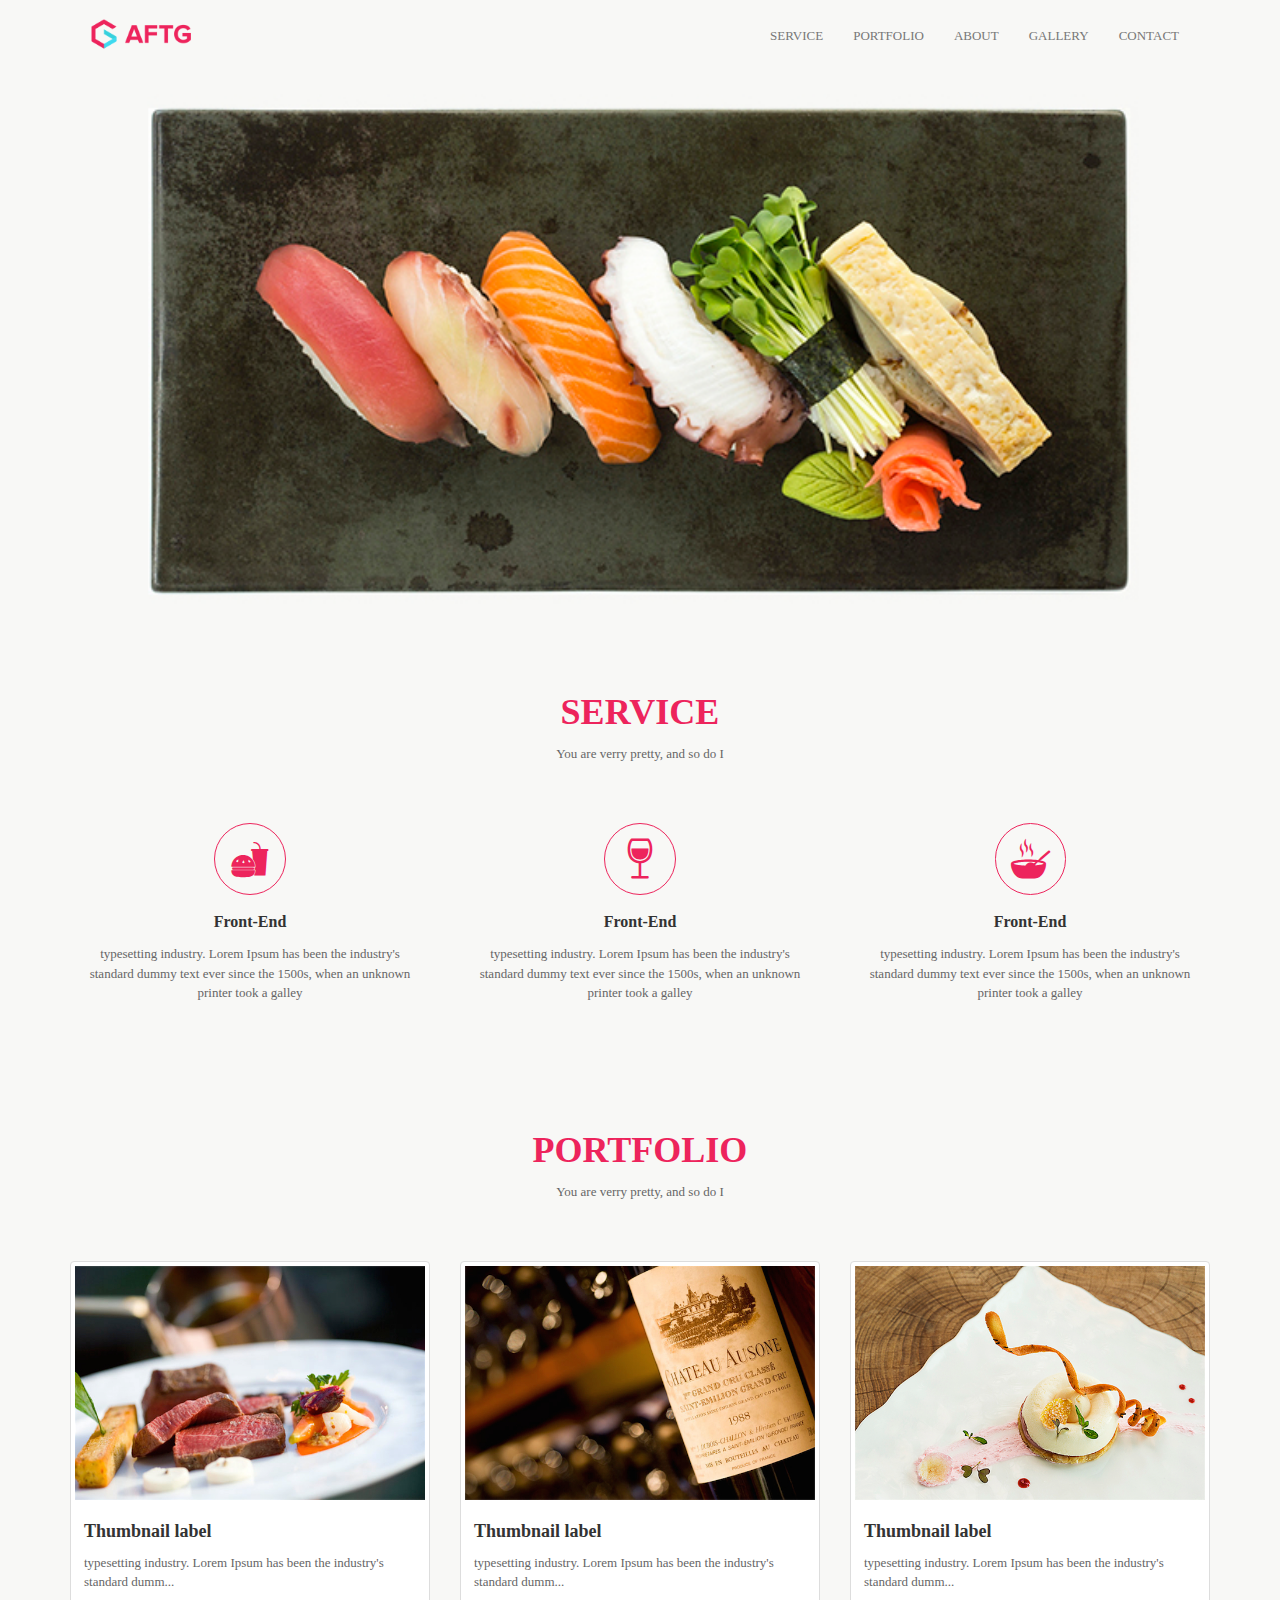
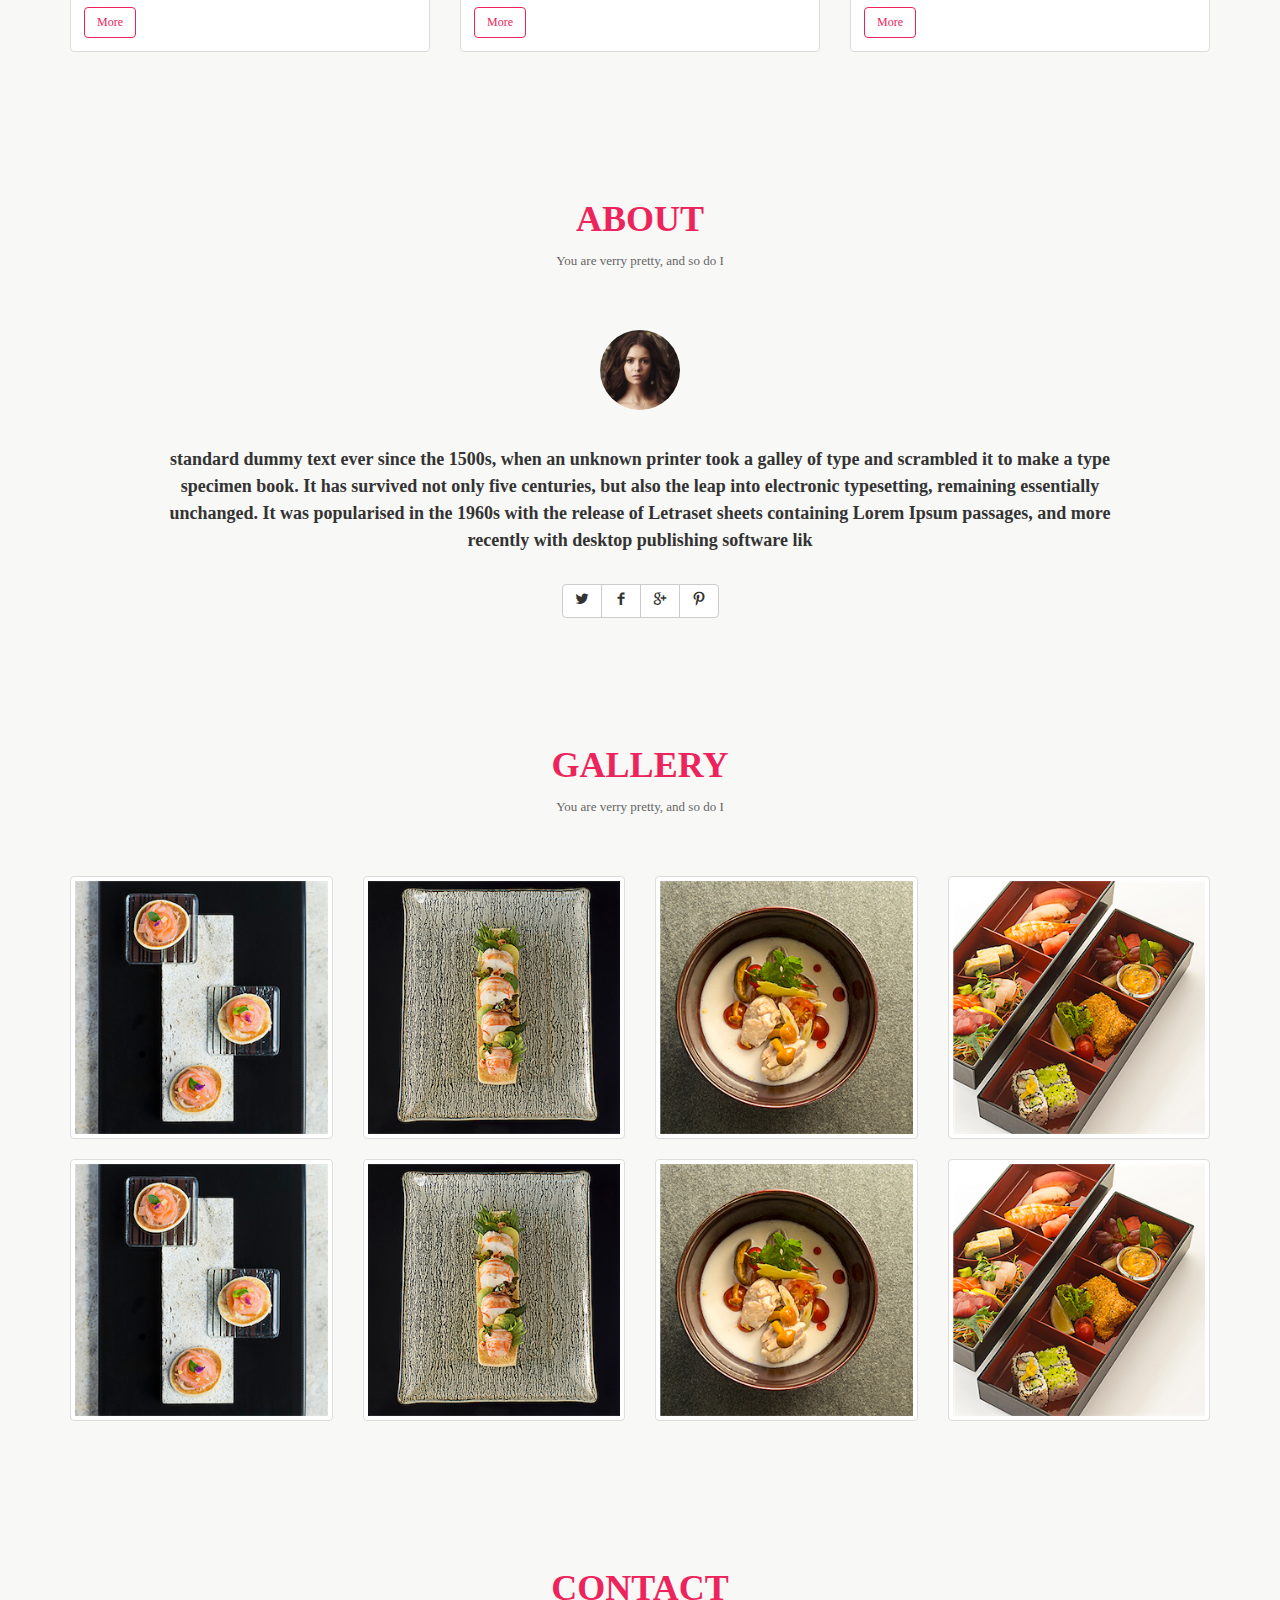
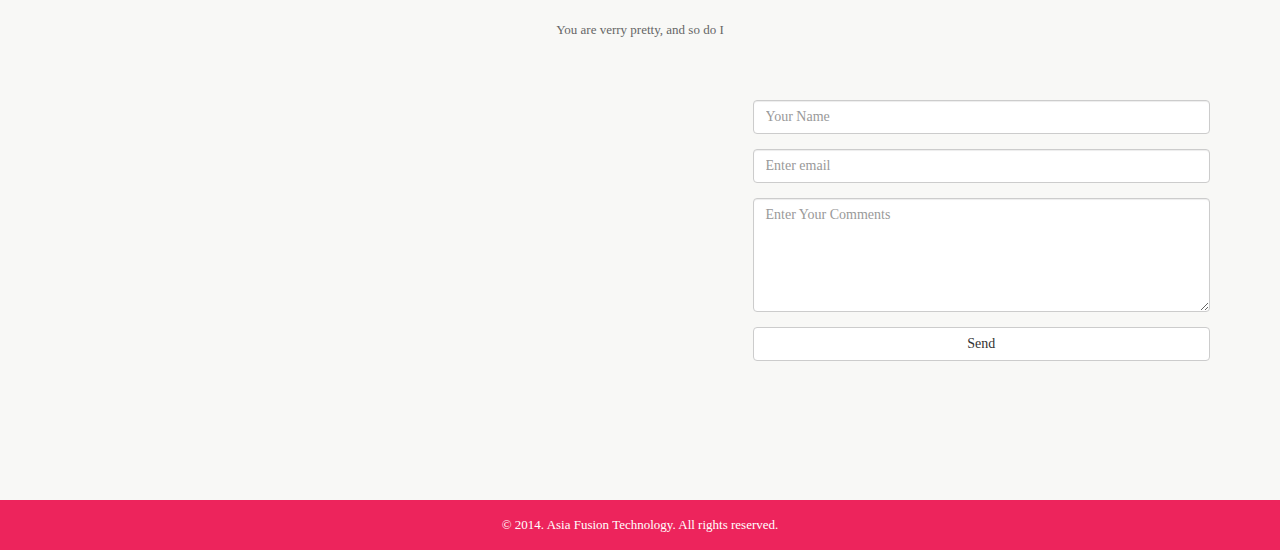
<file: index.html>
<!DOCTYPE html>
<html lang="en">
<head>
	<meta charset="UTF-8">
	<meta name="viewport" content="width=device-width, initial-scale=1">
	<title>AFTG</title>
	<link rel="stylesheet" href="https://www.google.com/fonts#ChoosePlace:select/Collection:Roboto:700,400,500,300,100">
	<link rel="stylesheet" href="http://maxcdn.bootstrapcdn.com/bootstrap/3.2.0/css/bootstrap.min.css">
	<link rel="stylesheet" href="css/layout.css">
	<script src="http://ajax.googleapis.com/ajax/libs/jquery/1.11.1/jquery.min.js"></script>
	<script src="http://maxcdn.bootstrapcdn.com/bootstrap/3.2.0/js/bootstrap.min.js"></script>
</head>
<body>
	
	
	<div class="container">
		<nav class="navbar navbar-default" role="navigation">
		 	<div class="container-fluid">
			    <div class="navbar-header">
			      <button type="button" class="navbar-toggle collapsed" data-toggle="collapse" data-target="#bs-example-navbar-collapse-1">
			        <span class="sr-only">Toggle navigation</span>
			        <span class="icon-bar"></span>
			        <span class="icon-bar"></span>
			        <span class="icon-bar"></span>
			      </button>
			      <a class="navbar-brand" href="#"><img src="images/logo.png" alt="logo" class="logo"></a>
			    </div>

			    <div class="collapse navbar-collapse" id="bs-example-navbar-collapse-1">
				    <ul class="nav navbar-nav navbar-right">
				        <li><a href="#">SERVICE</a></li>
				        <li><a href="#">PORTFOLIO</a></li>
				        <li><a href="#">ABOUT</a></li>
				        <li><a href="#">GALLERY</a></li>
				        <li><a href="#">CONTACT</a></li>
				    </ul>
			    </div><!-- /.navbar-collapse -->
		  	</div><!-- /.container-fluid -->
		</nav>
		<div class="banner">
			<img src="images/banner.jpg" alt="banner">
		</div><!-- banner -->

		<div class="row section-service">
			<div class="title">
				<h2>service</h2>
				<p>You are verry pretty, and so do I </p>
			</div>
			<div class="col-sm-4 service-item">
				<span class="iconmoon icon-burger"></span>
				<h5>Front-End</h5>
				<p>typesetting industry. Lorem Ipsum has been the industry's standard dummy text ever since the 1500s, when an unknown printer took a galley</p>
			</div>
			<div class="col-sm-4 service-item">
				<span class="iconmoon icon-glass"></span>
				<h5>Front-End</h5>
				<p>typesetting industry. Lorem Ipsum has been the industry's standard dummy text ever since the 1500s, when an unknown printer took a galley</p>
			</div>
			<div class="col-sm-4 service-item">
				<span class="iconmoon icon-hot"></span>
				<h5>Front-End</h5>
				<p>typesetting industry. Lorem Ipsum has been the industry's standard dummy text ever since the 1500s, when an unknown printer took a galley</p>
			</div>
		</div><!-- section-service -->
		
		<div class="row section-portfolio">
			<div class="title">
				<h2>portfolio</h2>
				<p>You are verry pretty, and so do I </p>
			</div>
			<div class="col-sm-6 col-md-4">
			    <div class="thumbnail">
			      	<img src="images/portfolio_1.jpg" alt="...">
			      	<div class="caption">
				        <h4>Thumbnail label</h4>
				        <p>typesetting industry. Lorem Ipsum has been the industry's standard dumm...</p>
				        <button type="button" class="btn btn-pink">More</button>
			    	</div>

			    </div>
		  	</div>
		  	<div class="col-sm-6 col-md-4">
			    <div class="thumbnail">
			      	<img src="images/portfolio_2.jpg" alt="...">
			      	<div class="caption">
				        <h4>Thumbnail label</h4>
				        <p>typesetting industry. Lorem Ipsum has been the industry's standard dumm...</p>
				        <button type="button" class="btn btn-pink">More</button>
			    	</div>
			    </div>
		  	</div>
		  	<div class="col-sm-6 col-md-4">
			    <div class="thumbnail">
			      	<img src="images/portfolio_3.jpg" alt="...">
			      	<div class="caption">
				        <h4>Thumbnail label</h4>
				        <p>typesetting industry. Lorem Ipsum has been the industry's standard dumm...</p>
				        <button type="button" class="btn btn-pink">More</button>
			    	</div>
			    </div>
		  	</div>
		  

		</div><!-- section-portfolio -->
		
		<div class="row section-about">
			<div class="title">
				<h2>about</h2>
				<p>You are verry pretty, and so do I </p>
			</div>
			

			<div class="col-md-10 col-md-offset-1 text-center">
				<img src="images/about.jpg" class="img-circle" alt="gallery">
				<h4>standard dummy text ever since the 1500s, when an unknown printer took a galley of type and scrambled it to make a type specimen book. It has survived not only five centuries, but also the leap into electronic typesetting, remaining essentially unchanged. It was popularised in the 1960s with the release of Letraset sheets containing Lorem Ipsum passages, and more recently with desktop publishing software lik</h4>
				<div class="btn-group">
			        <button type="button" class="btn btn-default">
			        	<span class="iconmoon icon-twitter"></span>
			        </button>
			        <button type="button" class="btn btn-default">
			        	<span class="iconmoon icon-facebook"></span>
			        </button>
			        <button type="button" class="btn btn-default">
			        	<span class="iconmoon icon-googleplus"></span>
			        </button>
			        <button type="button" class="btn btn-default">
			        	<span class="iconmoon icon-pinterest"></span>
			        </button>
			    </div>
			</div>


		</div><!-- section-about -->

		<div class="row section-gallery">
			<div class="title">
				<h2>gallery</h2>
				<p>You are verry pretty, and so do I </p>
			</div>
			<div class="col-xs-6 col-sm-4 col-md-3">
			    <a href="#" class="thumbnail">
			      <img src="images/gallery1.jpg" alt="gallery">
			    </a>
			</div>
			<div class="col-xs-6 col-sm-4 col-md-3">
			    <a href="#" class="thumbnail">
			      <img src="images/gallery2.jpg"  alt="gallery">
			    </a>
			</div>
			<div class="col-xs-6 col-sm-4 col-md-3">
			    <a href="#" class="thumbnail">
			      <img src="images/gallery3.jpg" alt="gallery">
			    </a>
			</div>
			<div class="col-xs-6 col-sm-4 col-md-3">
			    <a href="#" class="thumbnail">
			      <img src="images/gallery4.jpg" alt="gallery">
			    </a>
			</div>
			<div class="col-xs-6 col-sm-4 col-md-3">
			    <a href="#" class="thumbnail">
			      <img src="images/gallery1.jpg" alt="gallery">
			    </a>
			</div>
			<div class="col-xs-6 col-sm-4 col-md-3">
			    <a href="#" class="thumbnail">
			      <img src="images/gallery2.jpg"  alt="gallery">
			    </a>
			</div>
			<div class="col-xs-6 col-sm-4 col-md-3">
			    <a href="#" class="thumbnail">
			      <img src="images/gallery3.jpg" alt="gallery">
			    </a>
			</div>
			<div class="col-xs-6 col-sm-4 col-md-3">
			    <a href="#" class="thumbnail">
			      <img src="images/gallery4.jpg" alt="gallery">
			    </a>
			</div>

		</div><!-- section-gallery -->
		
		<div class="row section-contact">
			<div class="title">
				<h2>contact</h2>
				<p>You are verry pretty, and so do I </p>
			</div>
			<div class="map col-md-7">
				<iframe src="https://www.google.com/maps/embed?pb=!1m18!1m12!1m3!1d7227.3165313337395!2d121.56700630859756!3d25.0795692431635!2m3!1f0!2f0!3f0!3m2!1i1024!2i768!4f13.1!3m3!1m2!1s0x3442ac6e15fd5abb%3A0x35205ad8192c3772!2zMTE05Y-w5YyX5biC5YWn5rmW5Y2A55Ge5YWJ6LevNTUw6Jmf!5e0!3m2!1szh-TW!2stw!4v1410509512854" width="100%" height="260px" frameborder="0" style="border:0"></iframe>
			</div>
			<form role="form" class="col-md-5">
			  	<div class="form-group">
			    	<label for="name" hidden>Name</label>
			    	<input type="text" class="form-control" id="name" placeholder="Your Name">
			 	</div>			
			  	<div class="form-group">
			    	<label for="email" hidden>Email address</label>
			    	<input type="email" class="form-control" id="email" placeholder="Enter email">
			  	</div>
			  	<div class="form-group">
			    	<label for="comment" hidden>Email address</label>
			    	<textarea class="form-control" rows="5" name="comment" id="comment" placeholder="Enter Your Comments"></textarea>
			  	</div>
		  		<button type="submit" class="btn btn-default btn-block">Send</button>
			</form>

		</div><!-- section-contact -->

	</div><!-- container -->
	<div class="footer text-center">
		<p>© 2014. Asia Fusion Technology. All rights reserved.</p>
	</div>
</body>
</html>
</file>
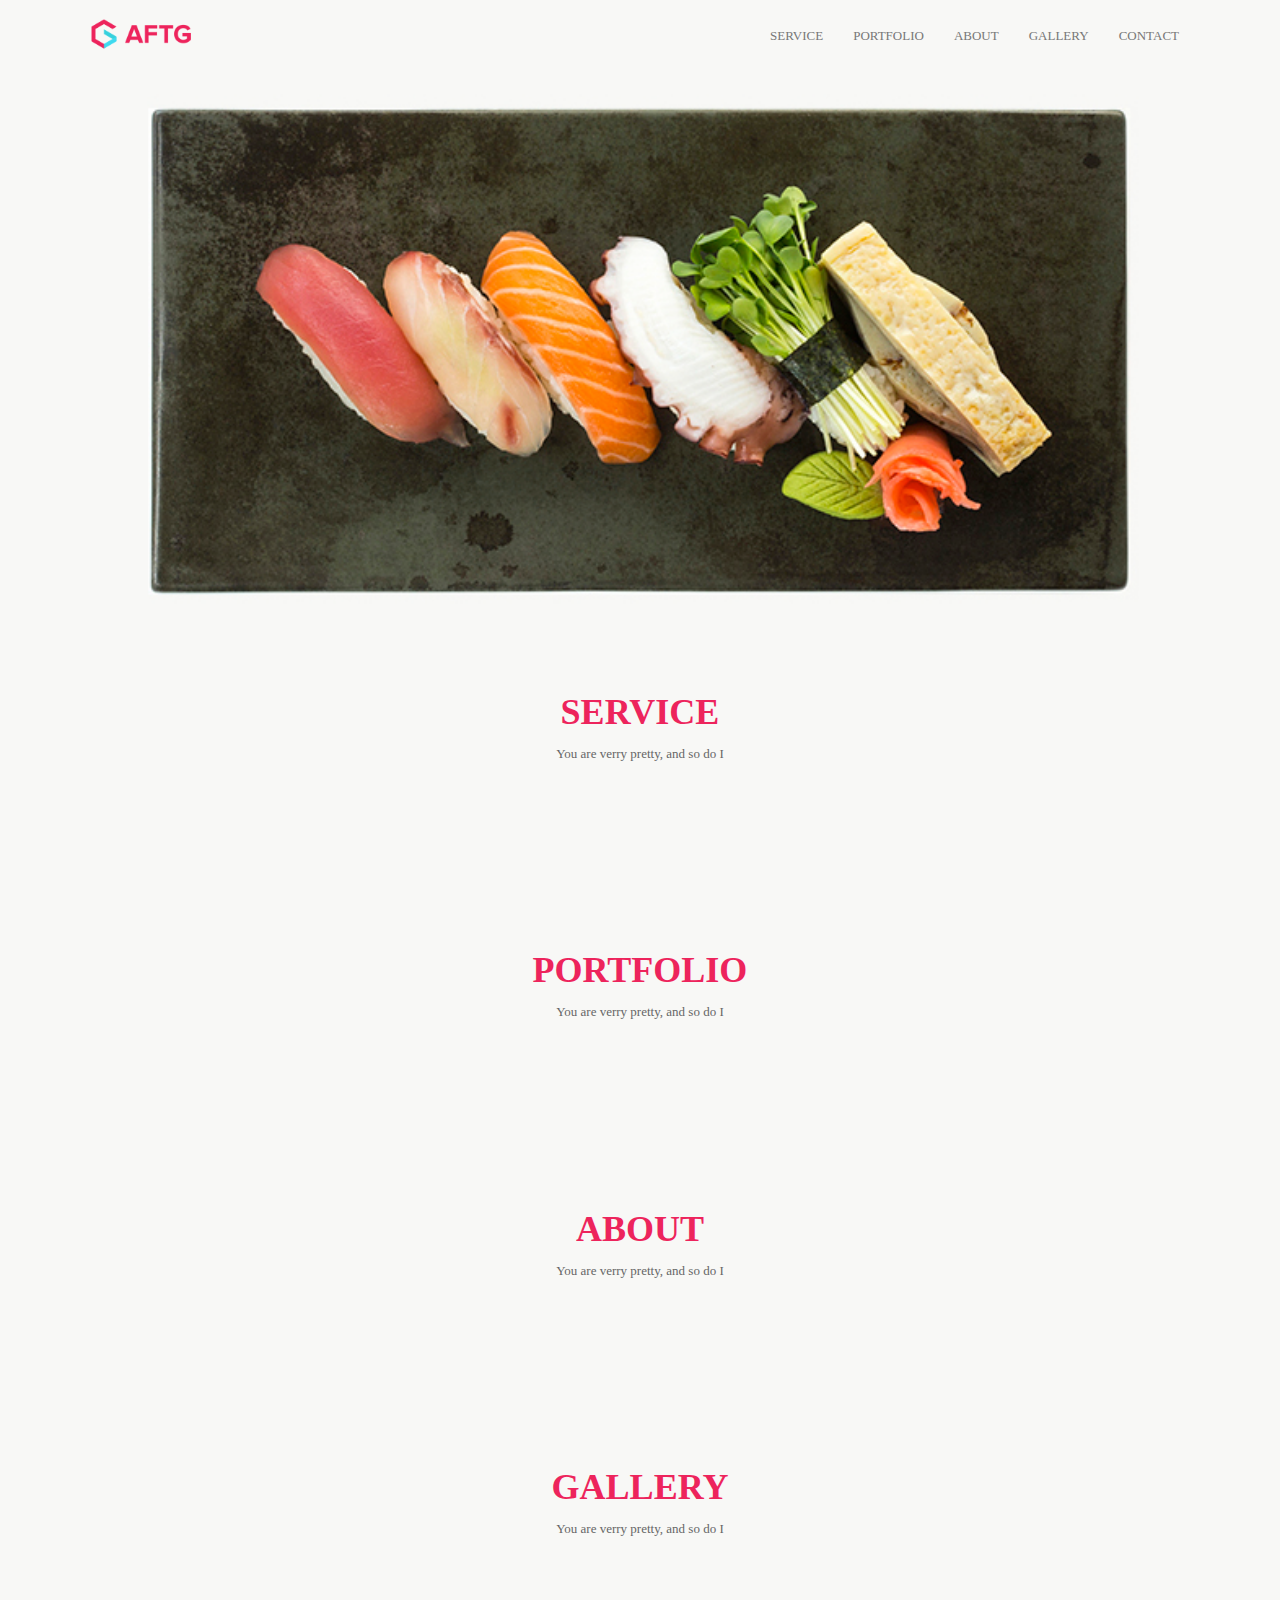
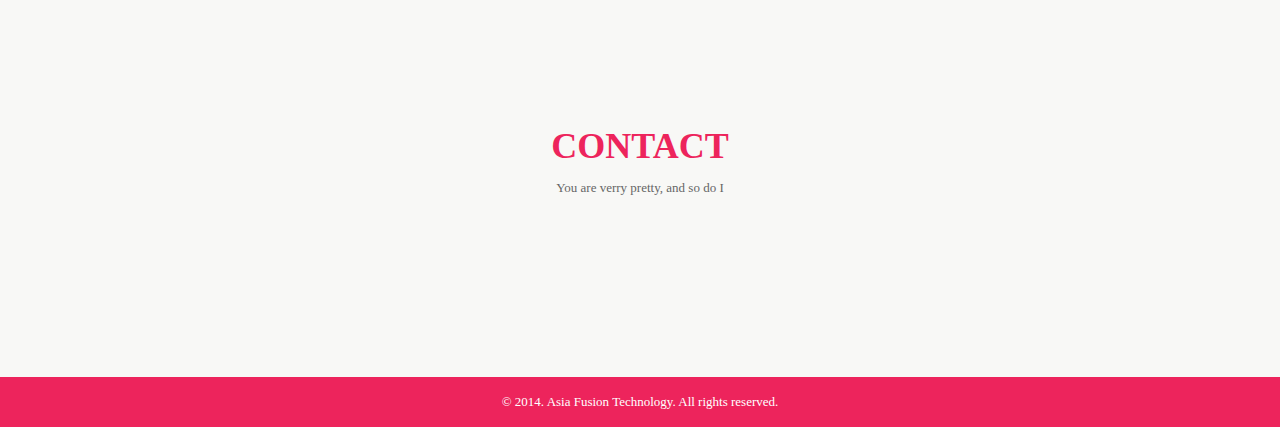
<file: practice.html>
<!DOCTYPE html>
<html lang="en">
<head>
	<meta charset="UTF-8">
	<meta name="viewport" content="width=device-width, initial-scale=1">
	<title>AFTG</title>
	<link rel="stylesheet" href="http://maxcdn.bootstrapcdn.com/bootstrap/3.2.0/css/bootstrap.min.css">
	<link rel="stylesheet" href="css/layout.css">
	<script src="http://ajax.googleapis.com/ajax/libs/jquery/1.11.1/jquery.min.js"></script>
	<script src="http://maxcdn.bootstrapcdn.com/bootstrap/3.2.0/js/bootstrap.min.js"></script>
</head>
<body>
	
	
	<div class="container">
		
		<!-- nav here -->
		<nav class="navbar navbar-default" role="navigation">
		 	<div class="container-fluid">
			    <div class="navbar-header">
			      <button type="button" class="navbar-toggle collapsed" data-toggle="collapse" data-target="#bs-example-navbar-collapse-1">
			        <span class="sr-only">Toggle navigation</span>
			        <span class="icon-bar"></span>
			        <span class="icon-bar"></span>
			        <span class="icon-bar"></span>
			      </button>
			      <a class="navbar-brand" href="#"><img src="images/logo.png" alt="logo" class="logo"></a>
			    </div>

			    <div class="collapse navbar-collapse" id="bs-example-navbar-collapse-1">
				    <ul class="nav navbar-nav navbar-right">
				        <li><a href="#">SERVICE</a></li>
				        <li><a href="#">PORTFOLIO</a></li>
				        <li><a href="#">ABOUT</a></li>
				        <li><a href="#">GALLERY</a></li>
				        <li><a href="#">CONTACT</a></li>
				    </ul>
			    </div>
		  	</div>
		</nav>
		<!-- banner here -->
		<div class="banner">
			<img src="images/banner.jpg" alt="banner">
		</div><!-- banner -->
		<div class="row section-service">
			<div class="title">
				<h2>service</h2>
				<p>You are verry pretty, and so do I </p>
			</div>
			
		</div><!-- section-service -->
		
		<div class="row section-portfolio">
			<div class="title">
				<h2>portfolio</h2>
				<p>You are verry pretty, and so do I </p>
			</div>
			
		  

		</div><!-- section-portfolio -->
		
		<div class="row section-about">
			<div class="title">
				<h2>about</h2>
				<p>You are verry pretty, and so do I </p>
			</div>
			

		</div><!-- section-about -->

		<div class="row section-gallery">
			<div class="title">
				<h2>gallery</h2>
				<p>You are verry pretty, and so do I </p>
			</div>
			

		</div><!-- section-gallery -->
		
		<div class="row section-contact">
			<div class="title">
				<h2>contact</h2>
				<p>You are verry pretty, and so do I </p>
			</div>
			

		</div><!-- section-contact -->

	</div><!-- container -->
	<div class="footer text-center">
		<p>© 2014. Asia Fusion Technology. All rights reserved.</p>
	</div>
</body>
</html>
</file>
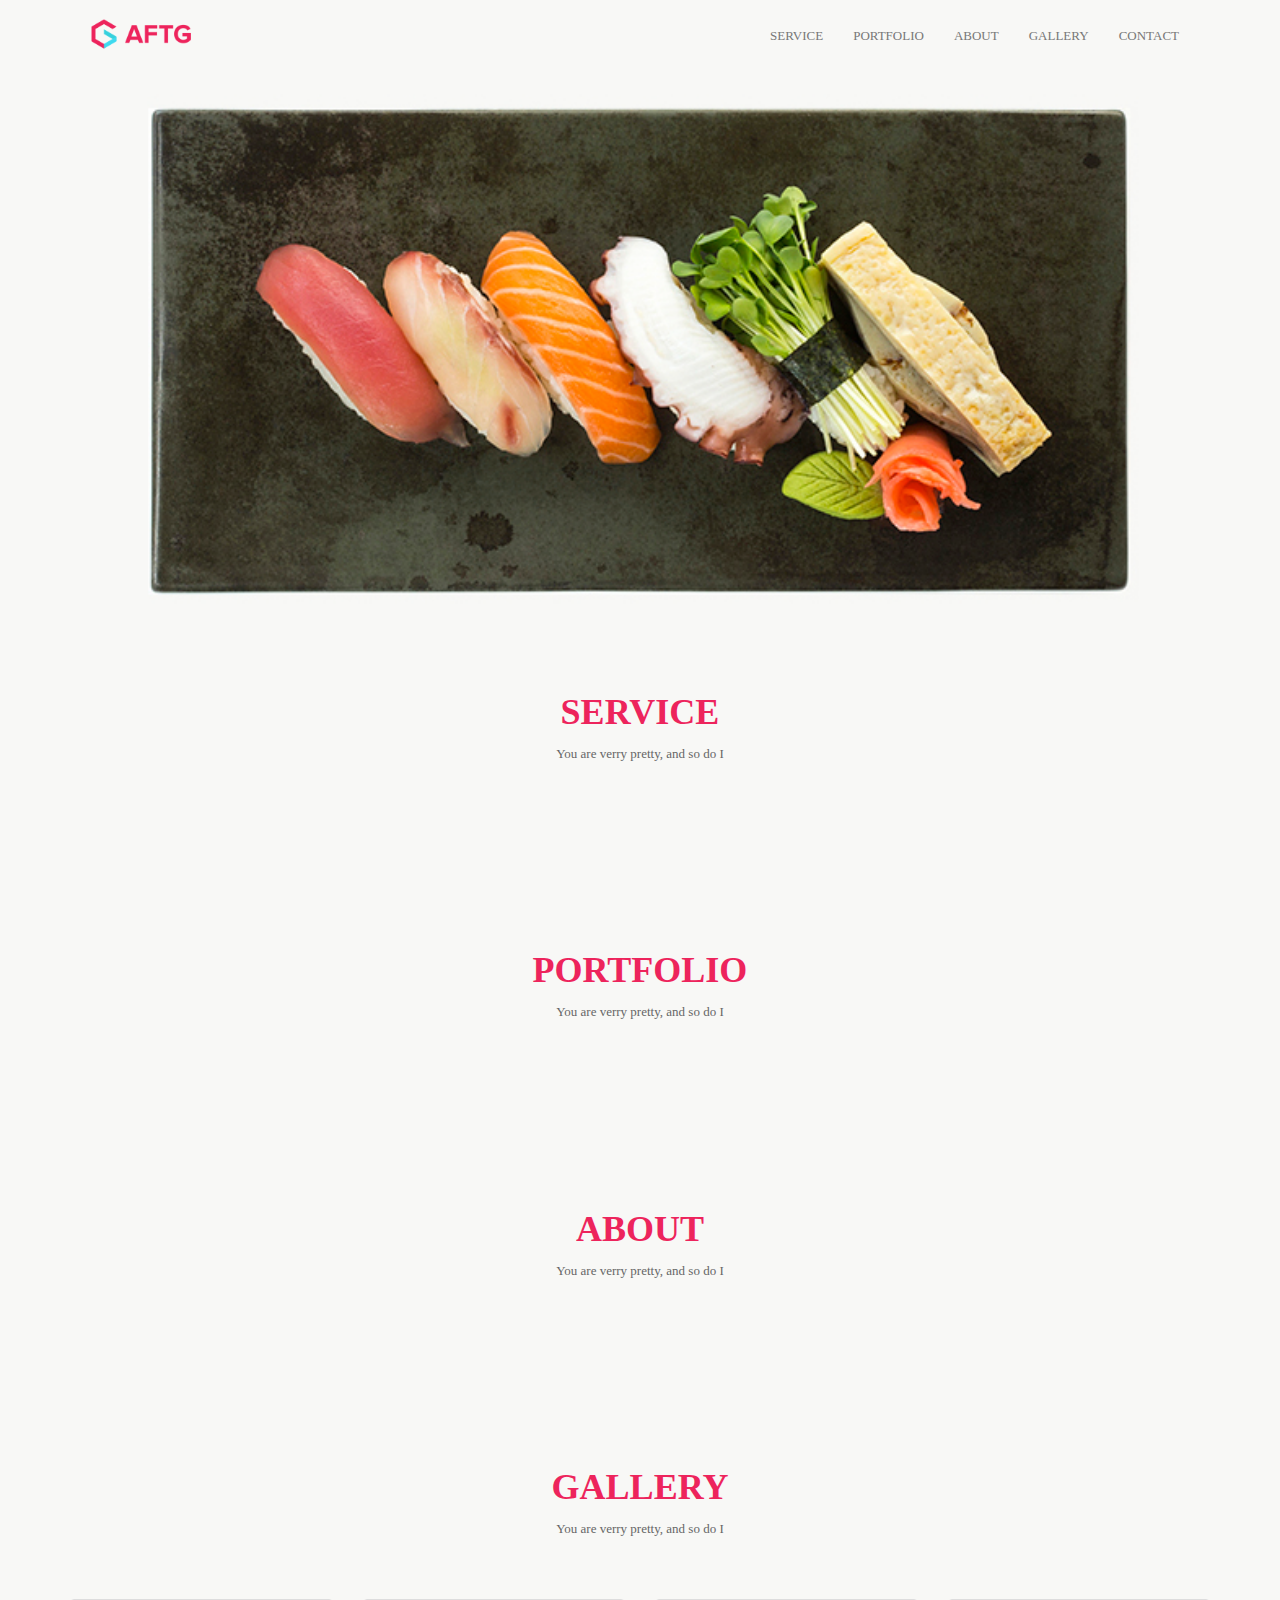
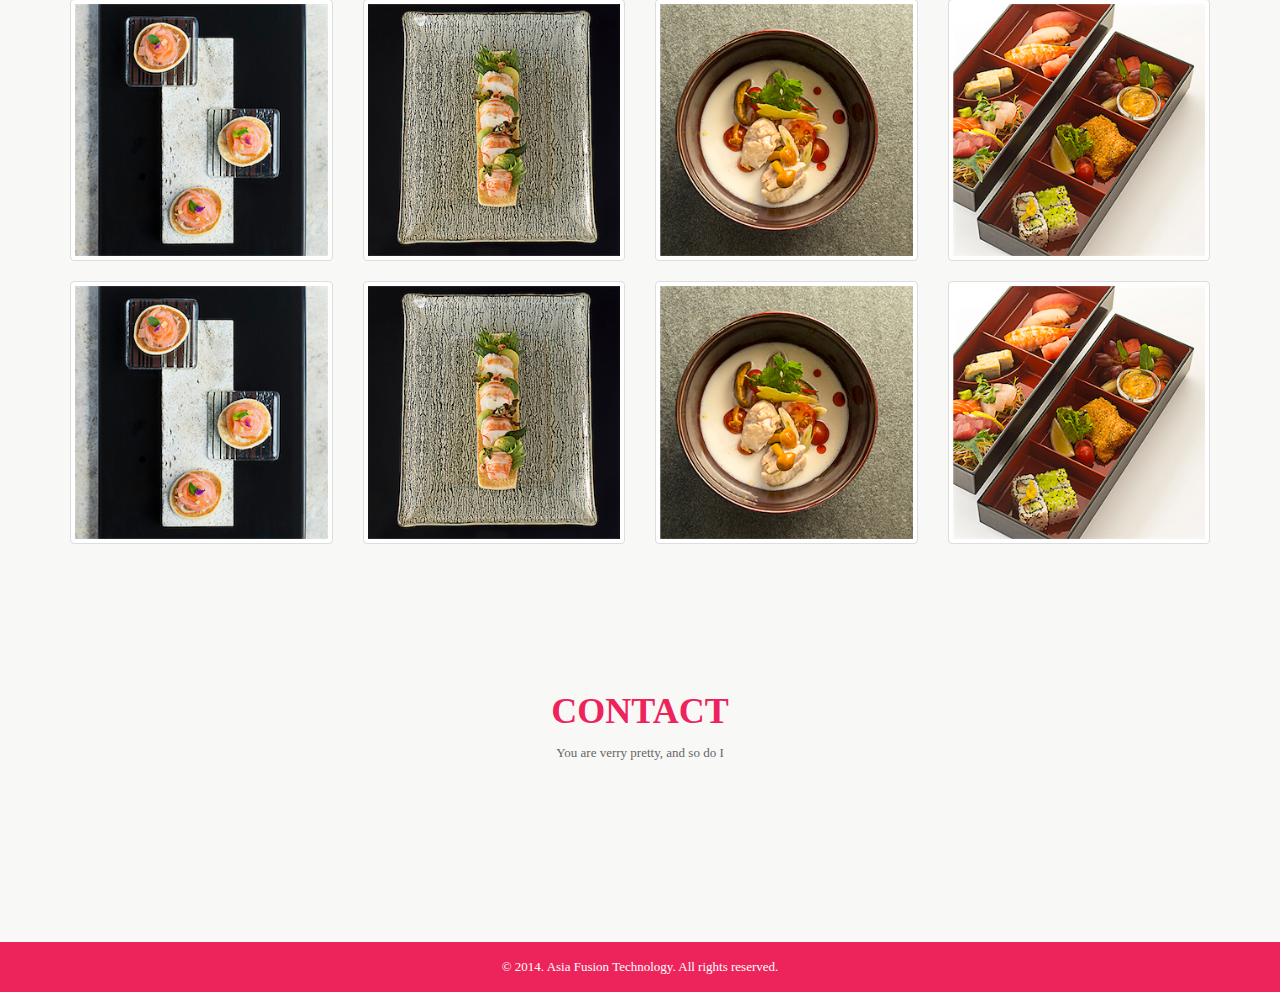
<file: practice_finish.html>
<!DOCTYPE html>
<html lang="en">
<head>
	<meta charset="UTF-8">
	<meta name="viewport" content="width=device-width, initial-scale=1">
	<title>AFTG</title>
	<link rel="stylesheet" href="http://maxcdn.bootstrapcdn.com/bootstrap/3.2.0/css/bootstrap.min.css">
	<link rel="stylesheet" href="css/layout.css">
	<script src="http://ajax.googleapis.com/ajax/libs/jquery/1.11.1/jquery.min.js"></script>
	<script src="http://maxcdn.bootstrapcdn.com/bootstrap/3.2.0/js/bootstrap.min.js"></script>
</head>
<body>
	
	
	<div class="container">
		<!-- nav here -->
		<nav class="navbar navbar-default" role="navigation">
		 	<div class="container-fluid">
			    <div class="navbar-header">
			      <button type="button" class="navbar-toggle collapsed" data-toggle="collapse" data-target="#bs-example-navbar-collapse-1">
			        <span class="sr-only">Toggle navigation</span>
			        <span class="icon-bar"></span>
			        <span class="icon-bar"></span>
			        <span class="icon-bar"></span>
			      </button>
			      <a class="navbar-brand" href="#"><img src="images/logo.png" alt="logo" class="logo"></a>
			    </div>

			    <div class="collapse navbar-collapse" id="bs-example-navbar-collapse-1">
				    <ul class="nav navbar-nav navbar-right">
				        <li><a href="#">SERVICE</a></li>
				        <li><a href="#">PORTFOLIO</a></li>
				        <li><a href="#">ABOUT</a></li>
				        <li><a href="#">GALLERY</a></li>
				        <li><a href="#">CONTACT</a></li>
				    </ul>
			    </div>
		  	</div>
		</nav>
		<div class="banner">
			<img src="images/banner.jpg" alt="banner">
		</div><!-- banner -->

		<div class="row section-service">
			<div class="title">
				<h2>service</h2>
				<p>You are verry pretty, and so do I </p>
			</div>
			
		</div><!-- section-service -->
		
		<div class="row section-portfolio">
			<div class="title">
				<h2>portfolio</h2>
				<p>You are verry pretty, and so do I </p>
			</div>
			
		  

		</div><!-- section-service -->
		
		<div class="row section-about">
			<div class="title">
				<h2>about</h2>
				<p>You are verry pretty, and so do I </p>
			</div>
			

		</div><!-- section-about -->

		<div class="row section-gallery">
			<div class="title">
				<h2>gallery</h2>
				<p>You are verry pretty, and so do I </p>
			</div>
			<div class="col-xs-6 col-sm-4 col-md-3">
			    <a href="#" class="thumbnail">
			      <img src="images/gallery1.jpg" alt="gallery">
			    </a>
			</div>
			<div class="col-xs-6 col-sm-4 col-md-3">
			    <a href="#" class="thumbnail">
			      <img src="images/gallery2.jpg"  alt="gallery">
			    </a>
			</div>
			<div class="col-xs-6 col-sm-4 col-md-3">
			    <a href="#" class="thumbnail">
			      <img src="images/gallery3.jpg" alt="gallery">
			    </a>
			</div>
			<div class="col-xs-6 col-sm-4 col-md-3">
			    <a href="#" class="thumbnail">
			      <img src="images/gallery4.jpg" alt="gallery">
			    </a>
			</div>
			<div class="col-xs-6 col-sm-4 col-md-3">
			    <a href="#" class="thumbnail">
			      <img src="images/gallery1.jpg" alt="gallery">
			    </a>
			</div>
			<div class="col-xs-6 col-sm-4 col-md-3">
			    <a href="#" class="thumbnail">
			      <img src="images/gallery2.jpg"  alt="gallery">
			    </a>
			</div>
			<div class="col-xs-6 col-sm-4 col-md-3">
			    <a href="#" class="thumbnail">
			      <img src="images/gallery3.jpg" alt="gallery">
			    </a>
			</div>
			<div class="col-xs-6 col-sm-4 col-md-3">
			    <a href="#" class="thumbnail">
			      <img src="images/gallery4.jpg" alt="gallery">
			    </a>
			</div>

		</div><!-- section-gallery -->
		
		<div class="row section-contact">
			<div class="title">
				<h2>contact</h2>
				<p>You are verry pretty, and so do I </p>
			</div>
			

		</div><!-- section-about -->

	</div><!-- container -->
	<div class="footer text-center">
		<p>© 2014. Asia Fusion Technology. All rights reserved.</p>
	</div>
</body>
</html>
</file>
<file: css/layout.css>
@import url(style.css);
/* line 5, ../../../../.rvm/gems/ruby-2.0.0-p247/gems/compass-core-1.0.1/stylesheets/compass/reset/_utilities.scss */
html, body, div, span, applet, object, iframe,
h1, h2, h3, h4, h5, h6, p, blockquote, pre,
a, abbr, acronym, address, big, cite, code,
del, dfn, em, img, ins, kbd, q, s, samp,
small, strike, strong, sub, sup, tt, var,
b, u, i, center,
dl, dt, dd, ol, ul, li,
fieldset, form, label, legend,
table, caption, tbody, tfoot, thead, tr, th, td,
article, aside, canvas, details, embed,
figure, figcaption, footer, header, hgroup,
menu, nav, output, ruby, section, summary,
time, mark, audio, video {
  margin: 0;
  padding: 0;
  border: 0;
  font: inherit;
  font-size: 100%;
  vertical-align: baseline;
}

/* line 22, ../../../../.rvm/gems/ruby-2.0.0-p247/gems/compass-core-1.0.1/stylesheets/compass/reset/_utilities.scss */
html {
  line-height: 1;
}

/* line 24, ../../../../.rvm/gems/ruby-2.0.0-p247/gems/compass-core-1.0.1/stylesheets/compass/reset/_utilities.scss */
ol, ul {
  list-style: none;
}

/* line 26, ../../../../.rvm/gems/ruby-2.0.0-p247/gems/compass-core-1.0.1/stylesheets/compass/reset/_utilities.scss */
table {
  border-collapse: collapse;
  border-spacing: 0;
}

/* line 28, ../../../../.rvm/gems/ruby-2.0.0-p247/gems/compass-core-1.0.1/stylesheets/compass/reset/_utilities.scss */
caption, th, td {
  text-align: left;
  font-weight: normal;
  vertical-align: middle;
}

/* line 30, ../../../../.rvm/gems/ruby-2.0.0-p247/gems/compass-core-1.0.1/stylesheets/compass/reset/_utilities.scss */
q, blockquote {
  quotes: none;
}
/* line 103, ../../../../.rvm/gems/ruby-2.0.0-p247/gems/compass-core-1.0.1/stylesheets/compass/reset/_utilities.scss */
q:before, q:after, blockquote:before, blockquote:after {
  content: "";
  content: none;
}

/* line 32, ../../../../.rvm/gems/ruby-2.0.0-p247/gems/compass-core-1.0.1/stylesheets/compass/reset/_utilities.scss */
a img {
  border: none;
}

/* line 116, ../../../../.rvm/gems/ruby-2.0.0-p247/gems/compass-core-1.0.1/stylesheets/compass/reset/_utilities.scss */
article, aside, details, figcaption, figure, footer, header, hgroup, main, menu, nav, section, summary {
  display: block;
}

/* line 1, ../sass/_base.scss */
body {
  background-color: #f8f8f6;
  -moz-box-sizing: border-box;
  -webkit-box-sizing: border-box;
  box-sizing: border-box;
  line-height: 1.5;
  font-size: 13px;
}

/* line 7, ../sass/_base.scss */
h1, h2, h3, h4, h5, h6 {
  font-weight: 700;
}

/* line 10, ../sass/_base.scss */
h2 {
  font-size: 36px;
}

/* line 12, ../sass/_base.scss */
h5 {
  font-size: 16px;
}

/* line 13, ../sass/_base.scss */
h4 {
  font-size: 18px;
}

/* line 14, ../sass/_base.scss */
p {
  color: #666;
}

/* line 17, ../sass/_base.scss */
img {
  width: 100%;
}

/* line 1, ../sass/_modules.scss */
.logo {
  width: 110px;
}

/* line 7, ../sass/_modules.scss */
.title {
  text-align: center;
  margin-bottom: 60px;
}
/* line 10, ../sass/_modules.scss */
.title h2 {
  text-transform: uppercase;
  color: #ed245c;
}
/* line 14, ../sass/_modules.scss */
.title p {
  padding-top: 5px;
}

/* line 18, ../sass/_modules.scss */
.btn-pink {
  border: #ed245c 1px solid;
  background-color: transparent;
  color: #ed245c;
  font-size: 12px;
  margin-top: 15px;
}

/* line 25, ../sass/_modules.scss */
.row {
  padding-top: 60px;
  padding-bottom: 60px;
}

/* line 30, ../sass/_modules.scss */
.thumbnail h4 {
  padding-top: 10px;
  padding-bottom: 10px;
}

/* line 35, ../sass/_modules.scss */
.section-service {
  text-align: center;
}
/* line 37, ../sass/_modules.scss */
.section-service h5 {
  padding-top: 15px;
  padding-bottom: 10px;
}
/* line 41, ../sass/_modules.scss */
.section-service p {
  padding-right: 15px;
  padding-left: 15px;
}
/* line 45, ../sass/_modules.scss */
.section-service .iconmoon {
  border: 1px solid #ed245c;
  border-radius: 40px;
  padding: 15px;
  color: #ed245c;
  font-size: 40px;
  display: inline-block;
}

/* line 57, ../sass/_modules.scss */
.section-about .btn-group {
  margin-top: 30px;
}
/* line 60, ../sass/_modules.scss */
.section-about .img-circle {
  width: 80px;
  margin-bottom: 30px;
}

/* line 65, ../sass/_modules.scss */
.footer {
  margin-top: 60px;
  background-color: #ed245c;
  padding: 15px;
}
/* line 69, ../sass/_modules.scss */
.footer p {
  color: #fff;
}

/* line 76, ../sass/_modules.scss */
.navbar-default {
  background-color: #f8f8f6;
  border-color: #f8f8f6;
}

/* line 80, ../sass/_modules.scss */
.map {
  margin-bottom: 15px;
}

@media screen and (min-width: 751px) {
  /* line 85, ../sass/_modules.scss */
  .navbar-nav > li > a {
    padding-top: 25px;
    padding-top: 25px;
  }
}
@media screen and (max-width: 750px) {
  /* line 92, ../sass/_modules.scss */
  .service-item {
    margin-bottom: 30px;
  }

  /* line 95, ../sass/_modules.scss */
  .navbar-brand {
    padding: 10px 15px;
  }
}
</file>
